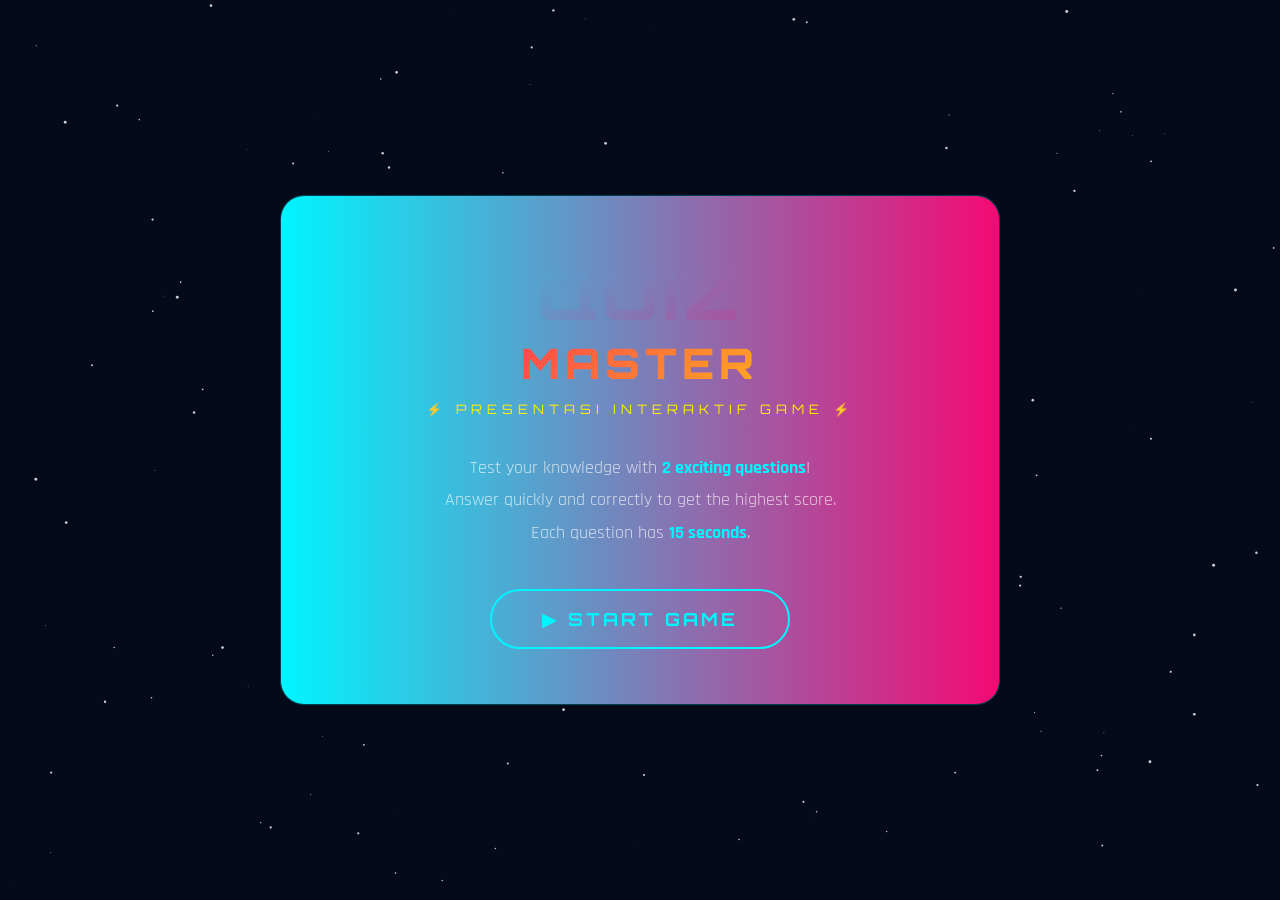
<file: game.html>
<!DOCTYPE html>
<html lang="id">
<head>
<meta charset="UTF-8">
<meta name="viewport" content="width=device-width, initial-scale=1.0">
<title>QUIZ MASTER</title>

<link href="https://fonts.googleapis.com/css2?family=Orbitron:wght@400;700;900&family=Rajdhani:wght@400;600;700&display=swap" rel="stylesheet">

<style>
*{
    margin:0;
    padding:0;
    box-sizing:border-box;
}

:root{
    --cyan:#00f5ff;
    --pink:#ff006e;
    --yellow:#ffee00;
    --green:#00ff88;
    --dark:#050a1a;
}

body{
    font-family:'Rajdhani',sans-serif;
    background:var(--dark);
    color:white;
    min-height:100vh;
    display:flex;
    justify-content:center;
    align-items:center;
    overflow-x:hidden;
}

/* BACKGROUND */
canvas{
    position:fixed;
    inset:0;
    width:100%;
    height:100%;
    z-index:0;
    pointer-events:none;
}

.wrap{
    position:relative;
    z-index:10;
    width:100%;
    max-width:760px;
    padding:20px;
}

.screen{
    display:none;
}

.screen.active{
    display:block;
    animation:fade .5s ease;
}

@keyframes fade{
    from{
        opacity:0;
        transform:translateY(20px);
    }
    to{
        opacity:1;
        transform:translateY(0);
    }
}

/* INTRO */

.card{
    text-align:center;
    background:rgba(0,245,255,.04);
    border:1px solid rgba(0,245,255,.2);
    border-radius:24px;
    padding:55px 35px;
    position:relative;
    overflow:hidden;
}

.card::before{
    content:'';
    position:absolute;
    inset:-2px;
    background:linear-gradient(
        90deg,
        var(--cyan),
        var(--pink),
        var(--yellow),
        var(--cyan)
    );
    background-size:300% 100%;
    z-index:-1;
    border-radius:26px;
    animation:borderMove 3s linear infinite;
}

@keyframes borderMove{
    0%{background-position:0%;}
    100%{background-position:300%;}
}

.logo{
    font-family:'Orbitron',sans-serif;
    font-size:68px;
    font-weight:900;
    letter-spacing:5px;
    background:linear-gradient(135deg,var(--cyan),var(--pink));
    -webkit-background-clip:text;
    -webkit-text-fill-color:transparent;
    animation:glow 2s ease infinite;
}

.logo2{
    font-family:'Orbitron',sans-serif;
    font-size:42px;
    font-weight:900;
    letter-spacing:5px;
    background:linear-gradient(135deg,var(--pink),var(--yellow));
    -webkit-background-clip:text;
    -webkit-text-fill-color:transparent;
}

@keyframes glow{
    0%,100%{
        filter:drop-shadow(0 0 20px rgba(0,245,255,.7));
    }
    50%{
        filter:drop-shadow(0 0 35px rgba(255,0,110,.7));
    }
}

.sub{
    font-family:'Orbitron',sans-serif;
    font-size:13px;
    color:var(--yellow);
    letter-spacing:5px;
    margin:12px 0 35px;
}

.desc{
    font-size:18px;
    line-height:1.8;
    color:rgba(255,255,255,.7);
    margin-bottom:40px;
}

.desc b{
    color:var(--cyan);
}

.btn-main{
    font-family:'Orbitron',sans-serif;
    font-size:18px;
    font-weight:700;
    letter-spacing:3px;
    padding:17px 50px;
    border-radius:50px;
    background:transparent;
    border:2px solid var(--cyan);
    color:var(--cyan);
    cursor:pointer;
    position:relative;
    overflow:hidden;
    transition:.3s;
}

.btn-main span{
    position:absolute;
    inset:0;
    background:var(--cyan);
    transform:translateX(-100%);
    transition:.4s;
    z-index:-1;
}

.btn-main:hover span{
    transform:translateX(0);
}

.btn-main:hover{
    color:black;
    box-shadow:0 0 25px rgba(0,245,255,.5);
}

.btn-main:active{
    transform:scale(.96);
}

/* COUNTDOWN */

#cd{
    position:fixed;
    inset:0;
    background:rgba(5,10,26,.94);
    display:none;
    justify-content:center;
    align-items:center;
    flex-direction:column;
    z-index:999;
}

#cd.on{
    display:flex;
}

#cd-lbl{
    font-family:'Orbitron',sans-serif;
    letter-spacing:5px;
    color:rgba(255,255,255,.5);
    margin-bottom:10px;
}

#cd-n{
    font-family:'Orbitron',sans-serif;
    font-size:150px;
    font-weight:900;
    color:var(--cyan);
}

.pop{
    animation:pop .9s ease;
}

@keyframes pop{
    0%{
        transform:scale(2);
        opacity:0;
    }
    60%{
        transform:scale(.9);
        opacity:1;
    }
    100%{
        transform:scale(1);
    }
}

/* QUIZ */

.hud{
    display:flex;
    justify-content:space-between;
    align-items:center;
    margin-bottom:20px;
}

.tw{
    position:relative;
    width:74px;
    height:74px;
}

.tw svg{
    transform:rotate(-90deg);
}

.tbg{
    stroke:rgba(255,255,255,.1);
}

.tfg{
    stroke:var(--cyan);
    stroke-linecap:round;
    transition:1s linear;
}

.tn{
    position:absolute;
    top:50%;
    left:50%;
    transform:translate(-50%,-50%);
    font-family:'Orbitron',sans-serif;
    font-size:20px;
    color:var(--cyan);
}

.sc{
    font-family:'Orbitron',sans-serif;
    font-size:12px;
    color:rgba(255,255,255,.5);
    text-align:right;
}

.sc span{
    display:block;
    font-size:28px;
    color:var(--yellow);
}

.prog{
    height:4px;
    background:rgba(255,255,255,.1);
    border-radius:3px;
    overflow:hidden;
    margin-bottom:20px;
}

.pf{
    height:100%;
    width:0%;
    background:linear-gradient(90deg,var(--cyan),var(--pink));
    transition:.5s;
}

.qlbl{
    display:inline-block;
    font-family:'Orbitron',sans-serif;
    font-size:11px;
    color:var(--yellow);
    letter-spacing:3px;
    margin-bottom:15px;
}

.qbox{
    background:rgba(255,255,255,.03);
    border:1px solid rgba(255,255,255,.1);
    border-radius:16px;
    padding:28px 24px;
    margin-bottom:20px;
}

.qtxt{
    font-size:22px;
    font-weight:700;
    line-height:1.6;
}

.opts{
    display:grid;
    grid-template-columns:1fr 1fr;
    gap:12px;
}

.opt{
    background:rgba(255,255,255,.04);
    border:1px solid rgba(255,255,255,.13);
    border-radius:13px;
    padding:16px 14px;
    display:flex;
    align-items:center;
    gap:10px;
    cursor:pointer;
    transition:.25s;
    text-align:left;
    overflow:hidden;
    position:relative;
    color:white; /* WARNA TEKS UTAMA DI TOMBOL JADI PUTIH */
}

.opt:hover:not(.locked){
    border-color:var(--cyan);
    transform:translateY(-2px) scale(1.01);
    background:rgba(0,245,255,.08);
}

.ol{
    width:34px;
    height:34px;
    border-radius:50%;
    border:2px solid rgba(255,255,255,.3);
    display:flex;
    justify-content:center;
    align-items:center;
    font-family:'Orbitron',sans-serif;
    color:white; /* HURUFA, B, C, D JADI PUTIH */
}

.ot{
    font-size:16px;
    font-weight:600;
    color:white; /* TEKS PILIHAN JAWABAN JADI PUTIH */
}

.correct{
    border-color:var(--green)!important;
    background:rgba(0,255,136,.12)!important;
}

.correct .ol{
    background:var(--green);
    color:black;
    border-color:var(--green);
}

.correct .ot{
    color:#050a1a; /* BIAR KONTRAST SAAT JAWABAN BENAR MUNCUL HIJAU */
}

.wrong{
    border-color:var(--pink)!important;
    background:rgba(255,0,110,.12)!important;
}

.wrong .ol{
    background:var(--pink);
    border-color:var(--pink);
    color:white;
}

.locked{
    pointer-events:none;
}

.expl{
    display:none;
    margin-top:18px;
    background:rgba(0,245,255,.05);
    border:1px solid rgba(0,245,255,.15);
    border-radius:12px;
    padding:15px;
    line-height:1.7;
}

.expl.on{
    display:block;
}

.btn-next{
    width:100%;
    margin-top:15px;
    padding:14px;
    border-radius:50px;
    border:2px solid var(--pink);
    background:transparent;
    color:var(--pink);
    font-family:'Orbitron',sans-serif;
    font-weight:700;
    cursor:pointer;
    display:none;
}

.btn-next.on{
    display:block;
}

.btn-next:hover{
    background:var(--pink);
    color:white;
}

/* RESULT */

.rc{
    text-align:center;
    padding:40px 20px;
}

.rt{
    font-size:85px;
}

.rtitle{
    font-family:'Orbitron',sans-serif;
    font-size:36px;
    margin:10px 0;
}

.rval{
    font-family:'Orbitron',sans-serif;
    font-size:70px;
    color:var(--yellow);
}

.rmsg{
    margin:20px 0 30px;
    color:rgba(255,255,255,.7);
    font-size:18px;
}

.btn-replay{
    padding:15px 40px;
    border:none;
    border-radius:50px;
    background:linear-gradient(135deg,var(--cyan),var(--pink));
    color:white;
    font-family:'Orbitron',sans-serif;
    cursor:pointer;
    font-size:16px;
}

/* RESPONSIVE */

@media(max-width:700px){

    .opts{
        grid-template-columns:1fr;
    }

    .logo{
        font-size:50px;
    }

    .logo2{
        font-size:32px;
    }

    #cd-n{
        font-size:100px;
    }

    .qtxt{
        font-size:18px;
    }

}
</style>
</head>

<body>

<canvas id="bg"></canvas>

<!-- COUNTDOWN -->
<div id="cd">
    <div id="cd-lbl"> READY?</div>
    <div id="cd-n">3</div>
</div>

<div class="wrap">

<!-- INTRO -->
<div class="screen active" id="s-intro">

<div class="card">

<div class="logo">QUIZ</div>
<div class="logo2">MASTER</div>

<div class="sub">⚡  PRESENTASI INTERAKTIF GAME ⚡</div>

<p class="desc">
Test your knowledge with <b>2 exciting questions</b>!<br>
Answer quickly and correctly to get the highest score.<br>
Each question has <b>15 seconds</b>.
</p>

<button class="btn-main" id="btn-start">
<span></span>
▶   START GAME
</button>

</div>
</div>

<!-- QUIZ -->
<div class="screen" id="s-quiz">

<div class="hud">

<div class="tw">

<svg width="74" height="74">

<circle class="tbg"
cx="37"
cy="37"
r="31"
fill="none"
stroke-width="5"/>

<circle class="tfg"
id="tarc"
cx="37"
cy="37"
r="31"
fill="none"
stroke-width="5"
stroke-dasharray="194.8"
stroke-dashoffset="0"/>

</svg>

<div class="tn" id="tnum">15</div>

</div>

<div class="sc">
SKOR
<span id="scnum">0</span>
</div>

</div>

<div class="prog">
<div class="pf" id="pf"></div>
</div>

<div class="qlbl" id="qlbl"></div>

<div class="qbox">
<p class="qtxt" id="qtxt"></p>
</div>

<div class="opts" id="opts"></div>

<div class="expl" id="expl"></div>

<button class="btn-next" id="btn-next">
LANJUT →
</button>

</div>

<!-- RESULT -->
<div class="screen" id="s-result">

<div class="rc">

<div class="rt" id="rtrophy">🏆</div>

<div class="rtitle" id="rtitle">PERFECT!</div>

<div class="rval" id="rval">0</div>

<p class="rmsg" id="rmsg"></p>

<button class="btn-replay" id="btn-replay">
🔄 PLAY AGAIN
</button>

</div>
</div>

</div>

<script>

/* DATA */

const QS = [

{
q:"📝 In EAP, which characteristic is essential for maintaining an objective and professional academic tone?",
opts:["Using personal idioms","Avoiding informal slang","Writing emotional claims","Using casual contractions"],
ans:1,
expl:"Academic English requires neutrality and precision, meaning informal slang and casual shortcuts should be avoided."
},

{
q:"🔍 When writing a research paper, what is the main purpose of providing an in-text citation?",
opts:["To increase word count","To decorate the paragraphs","To credit the original author","To make the text complex"],
ans:2,
expl:"Citations give proper credit to original sources and prevent plagiarism in academic environments."
}

];

/* STATE */

let cur = 0;
let score = 0;
let answered = false;
let timerID = null;
let timeLeft = 15;

/* HELPER */

function g(id){
    return document.getElementById(id);
}

function showScreen(id){

    document.querySelectorAll('.screen')
    .forEach(s=>s.classList.remove('active'));

    g(id).classList.add('active');
}

/* STAR BACKGROUND */

const cv = g('bg');
const cx = cv.getContext('2d');

let stars = [];

function initStars(){

    cv.width = window.innerWidth * devicePixelRatio;
    cv.height = window.innerHeight * devicePixelRatio;

    cx.scale(devicePixelRatio,devicePixelRatio);

    stars = [];

    for(let i=0;i<160;i++){

        stars.push({

            x:Math.random()*window.innerWidth,
            y:Math.random()*window.innerHeight,
            r:Math.random()*1.5,
            sp:Math.random()*0.3

        });
    }
}

function drawStars(){

    cx.clearRect(0,0,window.innerWidth,window.innerHeight);

    stars.forEach(s=>{

        cx.beginPath();

        cx.arc(s.x,s.y,s.r,0,Math.PI*2);

        cx.fillStyle='rgba(255,255,255,.8)';
        cx.fill();

        s.y += s.sp;

        if(s.y > window.innerHeight){
            s.y = 0;
        }

    });

    requestAnimationFrame(drawStars);
}

initStars();
drawStars();

window.addEventListener('resize',initStars);

/* COUNTDOWN */

function startCountdown(){

    const overlay = g('cd');
    const num = g('cd-n');

    overlay.classList.add('on');

    const seq = ['3','2','1','GO!'];

    let idx = 0;

    num.textContent = seq[0];

    const iv = setInterval(()=>{

        idx++;

        if(idx >= seq.length){

            clearInterval(iv);

            overlay.classList.remove('on');

            showScreen('s-quiz');

            loadQ();

            return;
        }

        num.classList.remove('pop');

        setTimeout(()=>{
            num.classList.add('pop');
        },10);

        num.textContent = seq[idx];

    },1000);
}

/* LOAD QUESTION */

function loadQ(){

    answered = false;

    timeLeft = 15;

    const q = QS[cur];

    g('qtxt').textContent = q.q;

    g('qlbl').textContent =
    `PERTANYAAN ${cur+1} / ${QS.length}`;

    g('pf').style.width =
    ((cur+1)/QS.length*100)+'%';

    g('expl').className='expl';

    g('btn-next').className='btn-next';

    const letters = ['A','B','C','D'];

    const grid = g('opts');

    grid.innerHTML='';

    q.opts.forEach((op,index)=>{

        const btn = document.createElement('button');

        btn.type='button';

        btn.className='opt';

        btn.innerHTML=`
        <div class="ol">${letters[index]}</div>
        <div class="ot">${op}</div>
        `;

        btn.addEventListener('click',(e)=>{

            handlePick(index,btn,e);

        });

        grid.appendChild(btn);

    });

    startTimer();
}

/* TIMER */

function startTimer(){

    clearInterval(timerID);

    updateTimerUI();

    timerID = setInterval(()=>{

        timeLeft--;

        updateTimerUI();

        if(timeLeft <= 0){

            clearInterval(timerID);

            handleTimeUp();
        }

    },1000);
}

function updateTimerUI(){

    g('tnum').textContent = timeLeft;

    const arc = g('tarc');

    const circ = 194.8;

    arc.style.strokeDashoffset =
    circ * (1 - timeLeft/15);

    if(timeLeft <= 5){

        arc.style.stroke='var(--pink)';
        g('tnum').style.color='var(--pink)';

    }else{

        arc.style.stroke='var(--cyan)';
        g('tnum').style.color='var(--cyan)';

    }
}

/* TIME UP */

function handleTimeUp(){

    answered = true;

    lockAll();

    markCorrect();

    showExpl();
}

/* PICK */

function handlePick(idx,btn,e){

    if(answered) return;

    answered = true;

    btn.disabled = true;

    clearInterval(timerID);

    const correct = QS[cur].ans;

    const ok = idx === correct;

    lockAll();

    markCorrect();

    if(!ok){
        btn.classList.add('wrong');
    }

    if(ok){

        score += 100;

        g('scnum').textContent = score;
    }

    showExpl();
}

function lockAll(){

    document
    .querySelectorAll('.opt')
    .forEach(b=>b.classList.add('locked'));
}

function markCorrect(){
    document
    .querySelectorAll('.opt')
    [QS[cur].ans]
    .classList.add('correct');
}

/* EXPLANATION */

function showExpl(){

    g('expl').innerHTML =
    '✅ '+QS[cur].expl;

    g('expl').classList.add('on');

    g('btn-next').classList.add('on');
}

/* NEXT */

function nextQ(){

    cur++;

    if(cur >= QS.length){

        showResult();

    }else{

        loadQ();
    }
}

/* RESULT */

function showResult(){

    showScreen('s-result');

    g('rval').textContent = score;

    if(score === 200){

        g('rtrophy').textContent='🏆';

        g('rtitle').textContent='SEMPURNA!';

        g('rmsg').innerHTML=
        'Semua jawaban benar!';

    }else if(score >= 100){

        g('rtrophy').textContent='🥈';

        g('rtitle').textContent='BAGUS!';

        g('rmsg').innerHTML=
        'Kamu menjawab sebagian soal dengan benar!';

    }else{

        g('rtrophy').textContent='💪';

        g('rtitle').textContent='COBA LAGI!';

        g('rmsg').innerHTML=
        'Jangan menyerah dan terus belajar!';
    }
}

/* RESTART */

function restart(){

    cur = 0;
    score = 0;

    g('scnum').textContent='0';

    showScreen('s-intro');
}

/* EVENTS */

g('btn-start')
.addEventListener('click',startCountdown);

g('btn-next')
.addEventListener('click',nextQ);

g('btn-replay')
.addEventListener('click',restart);

</script>

</body>
</html>
</file>
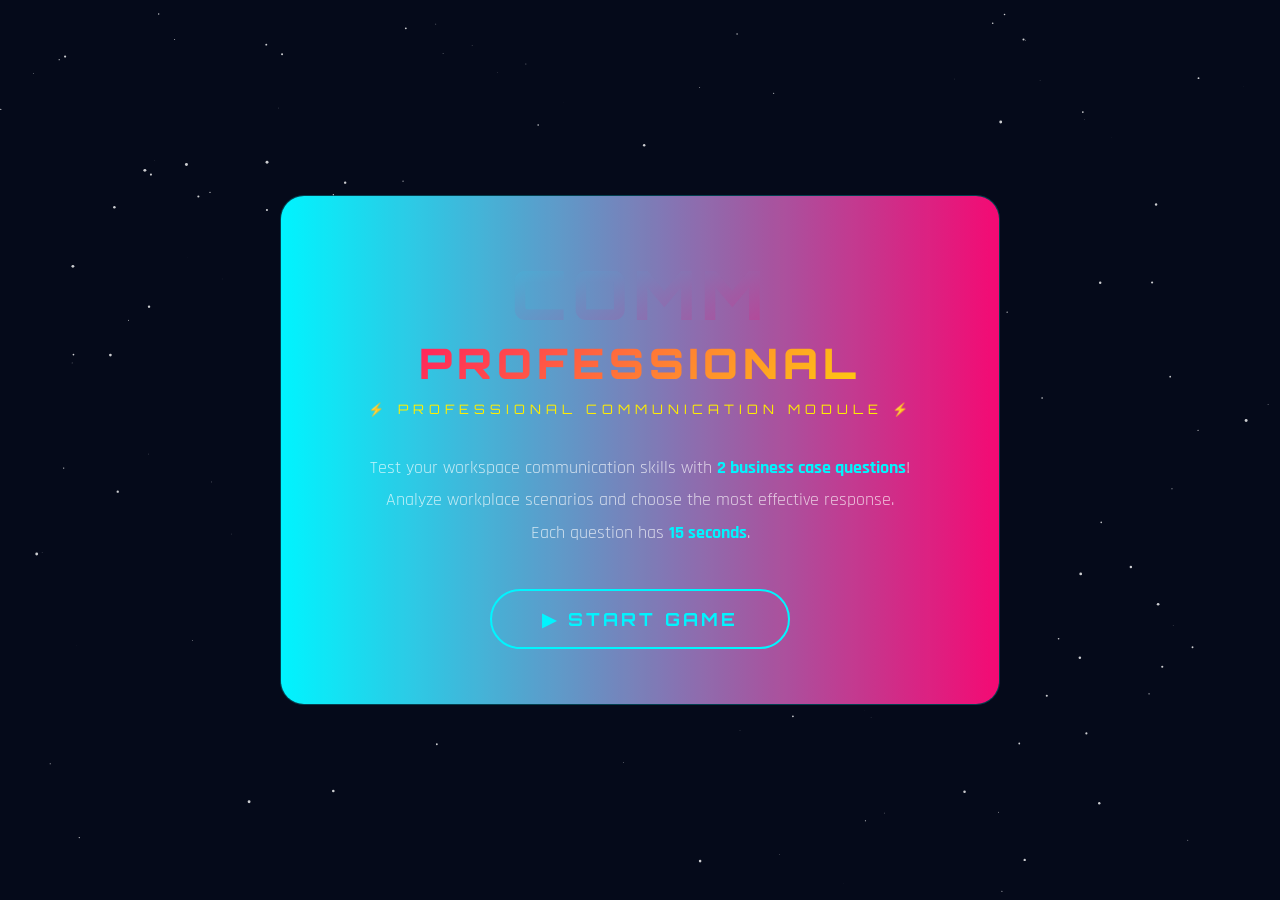
<file: game2.html>
<!DOCTYPE html>
<html lang="id">
<head>
<meta charset="UTF-8">
<meta name="viewport" content="width=device-width, initial-scale=1.0">
<title>QUIZ MASTER - PROFESSIONAL COMMUNICATION</title>

<link href="https://fonts.googleapis.com/css2?family=Orbitron:wght@400;700;900&family=Rajdhani:wght@400;600;700&display=swap" rel="stylesheet">

<style>
*{
    margin:0;
    padding:0;
    box-sizing:border-box;
}

:root{
    --cyan:#00f5ff;
    --pink:#ff006e;
    --yellow:#ffee00;
    --green:#00ff88;
    --dark:#050a1a;
}

body{
    font-family:'Rajdhani',sans-serif;
    background:var(--dark);
    color:white;
    min-height:100vh;
    display:flex;
    justify-content:center;
    align-items:center;
    overflow-x:hidden;
}

/* BACKGROUND */
canvas{
    position:fixed;
    inset:0;
    width:100%;
    height:100%;
    z-index:0;
    pointer-events:none;
}

.wrap{
    position:relative;
    z-index:10;
    width:100%;
    max-width:760px;
    padding:20px;
}

.screen{
    display:none;
}

.screen.active{
    display:block;
    animation:fade .5s ease;
}

@keyframes fade{
    from{
        opacity:0;
        transform:translateY(20px);
    }
    to{
        opacity:1;
        transform:translateY(0);
    }
}

/* INTRO */

.card{
    text-align:center;
    background:rgba(0,245,255,.04);
    border:1px solid rgba(0,245,255,.2);
    border-radius:24px;
    padding:55px 35px;
    position:relative;
    overflow:hidden;
}

.card::before{
    content:'';
    position:absolute;
    inset:-2px;
    background:linear-gradient(
        90deg,
        var(--cyan),
        var(--pink),
        var(--yellow),
        var(--cyan)
    );
    background-size:300% 100%;
    z-index:-1;
    border-radius:26px;
    animation:borderMove 3s linear infinite;
}

@keyframes borderMove{
    0%{background-position:0%;}
    100%{background-position:300%;}
}

.logo{
    font-family:'Orbitron',sans-serif;
    font-size:68px;
    font-weight:900;
    letter-spacing:5px;
    background:linear-gradient(135deg,var(--cyan),var(--pink));
    -webkit-background-clip:text;
    -webkit-text-fill-color:transparent;
    animation:glow 2s ease infinite;
}

.logo2{
    font-family:'Orbitron',sans-serif;
    font-size:42px;
    font-weight:900;
    letter-spacing:5px;
    background:linear-gradient(135deg,var(--pink),var(--yellow));
    -webkit-background-clip:text;
    -webkit-text-fill-color:transparent;
}

@keyframes glow{
    0%,100%{
        filter:drop-shadow(0 0 20px rgba(0,245,255,.7));
    }
    50%{
        filter:drop-shadow(0 0 35px rgba(255,0,110,.7));
    }
}

.sub{
    font-family:'Orbitron',sans-serif;
    font-size:13px;
    color:var(--yellow);
    letter-spacing:5px;
    margin:12px 0 35px;
}

.desc{
    font-size:18px;
    line-height:1.8;
    color:rgba(255,255,255,.7);
    margin-bottom:40px;
}

.desc b{
    color:var(--cyan);
}

.btn-main{
    font-family:'Orbitron',sans-serif;
    font-size:18px;
    font-weight:700;
    letter-spacing:3px;
    padding:17px 50px;
    border-radius:50px;
    background:transparent;
    border:2px solid var(--cyan);
    color:var(--cyan);
    cursor:pointer;
    position:relative;
    overflow:hidden;
    transition:.3s;
}

.btn-main span{
    position:absolute;
    inset:0;
    background:var(--cyan);
    transform:translateX(-100%);
    transition:.4s;
    z-index:-1;
}

.btn-main:hover span{
    transform:translateX(0);
}

.btn-main:hover{
    color:black;
    box-shadow:0 0 25px rgba(0,245,255,.5);
}

.btn-main:active{
    transform:scale(.96);
}

/* COUNTDOWN */

#cd{
    position:fixed;
    inset:0;
    background:rgba(5,10,26,.94);
    display:none;
    justify-content:center;
    align-items:center;
    flex-direction:column;
    z-index:999;
}

#cd.on{
    display:flex;
}

#cd-lbl{
    font-family:'Orbitron',sans-serif;
    letter-spacing:5px;
    color:rgba(255,255,255,.5);
    margin-bottom:10px;
}

#cd-n{
    font-family:'Orbitron',sans-serif;
    font-size:150px;
    font-weight:900;
    color:var(--cyan);
}

.pop{
    animation:pop .9s ease;
}

@keyframes pop{
    0%{
        transform:scale(2);
        opacity:0;
    }
    60%{
        transform:scale(.9);
        opacity:1;
    }
    100%{
        transform:scale(1);
    }
}

/* QUIZ */

.hud{
    display:flex;
    justify-content:space-between;
    align-items:center;
    margin-bottom:20px;
}

.tw{
    position:relative;
    width:74px;
    height:74px;
}

.tw svg{
    transform:rotate(-90deg);
}

.tbg{
    stroke:rgba(255,255,255,.1);
}

.tfg{
    stroke:var(--cyan);
    stroke-linecap:round;
    transition:1s linear;
}

.tn{
    position:absolute;
    top:50%;
    left:50%;
    transform:translate(-50%,-50%);
    font-family:'Orbitron',sans-serif;
    font-size:20px;
    color:var(--cyan);
}

.sc{
    font-family:'Orbitron',sans-serif;
    font-size:12px;
    color:rgba(255,255,255,.5);
    text-align:right;
}

.sc span{
    display:block;
    font-size:28px;
    color:var(--yellow);
}

.prog{
    height:4px;
    background:rgba(255,255,255,.1);
    border-radius:3px;
    overflow:hidden;
    margin-bottom:20px;
}

.pf{
    height:100%;
    width:0%;
    background:linear-gradient(90deg,var(--cyan),var(--pink));
    transition:.5s;
}

.qlbl{
    display:inline-block;
    font-family:'Orbitron',sans-serif;
    font-size:11px;
    color:var(--yellow);
    letter-spacing:3px;
    margin-bottom:15px;
}

.qbox{
    background:rgba(255,255,255,.03);
    border:1px solid rgba(255,255,255,.1);
    border-radius:16px;
    padding:28px 24px;
    margin-bottom:20px;
}

.qtxt{
    font-size:22px;
    font-weight:700;
    line-height:1.6;
}

.opts{
    display:grid;
    grid-template-columns:1fr 1fr;
    gap:12px;
}

.opt{
    background:rgba(255,255,255,.04);
    border:1px solid rgba(255,255,255,.13);
    border-radius:13px;
    padding:16px 14px;
    display:flex;
    align-items:center;
    gap:10px;
    cursor:pointer;
    transition:.25s;
    text-align:left;
    overflow:hidden;
    position:relative;
    color:white;
}

.opt:hover:not(.locked){
    border-color:var(--cyan);
    transform:translateY(-2px) scale(1.01);
    background:rgba(0,245,255,.08);
}

.ol{
    width:34px;
    height:34px;
    border-radius:50%;
    border:2px solid rgba(255,255,255,.3);
    display:flex;
    justify-content:center;
    align-items:center;
    font-family:'Orbitron',sans-serif;
    color:white;
}

.ot{
    font-size:16px;
    font-weight:600;
    color:white;
}

.correct{
    border-color:var(--green)!important;
    background:rgba(0,255,136,.12)!important;
}

.correct .ol{
    background:var(--green);
    color:black;
    border-color:var(--green);
}

.correct .ot{
    color:#050a1a;
}

.wrong{
    border-color:var(--pink)!important;
    background:rgba(255,0,110,.12)!important;
}

.wrong .ol{
    background:var(--pink);
    border-color:var(--pink);
    color:white;
}

.locked{
    pointer-events:none;
}

.expl{
    display:none;
    margin-top:18px;
    background:rgba(0,245,255,.05);
    border:1px solid rgba(0,245,255,.15);
    border-radius:12px;
    padding:15px;
    line-height:1.7;
}

.expl.on{
    display:block;
}

.btn-next{
    width:100%;
    margin-top:15px;
    padding:14px;
    border-radius:50px;
    border:2px solid var(--pink);
    background:transparent;
    color:var(--pink);
    font-family:'Orbitron',sans-serif;
    font-weight:700;
    cursor:pointer;
    display:none;
}

.btn-next.on{
    display:block;
}

.btn-next:hover{
    background:var(--pink);
    color:white;
}

/* RESULT */

.rc{
    text-align:center;
    padding:40px 20px;
}

.rt{
    font-size:85px;
}

.rtitle{
    font-family:'Orbitron',sans-serif;
    font-size:36px;
    margin:10px 0;
}

.rval{
    font-family:'Orbitron',sans-serif;
    font-size:70px;
    color:var(--yellow);
}

.rmsg{
    margin:20px 0 30px;
    color:rgba(255,255,255,.7);
    font-size:18px;
}

.btn-replay{
    padding:15px 40px;
    border:none;
    border-radius:50px;
    background:linear-gradient(135deg,var(--cyan),var(--pink));
    color:white;
    font-family:'Orbitron',sans-serif;
    cursor:pointer;
    font-size:16px;
}

/* RESPONSIVE */

@media(max-width:700px){

    .opts{
        grid-template-columns:1fr;
    }

    .logo{
        font-size:50px;
    }

    .logo2{
        font-size:32px;
    }

    #cd-n{
        font-size:100px;
    }

    .qtxt{
        font-size:18px;
    }

}
</style>
</head>

<body>

<canvas id="bg"></canvas>

<!-- COUNTDOWN -->
<div id="cd">
    <div id="cd-lbl"> READY?</div>
    <div id="cd-n">3</div>
</div>

<div class="wrap">

<!-- INTRO -->
<div class="screen active" id="s-intro">

<div class="card">

<div class="logo">COMM</div>
<div class="logo2">PROFESSIONAL</div>

<div class="sub">⚡  PROFESSIONAL COMMUNICATION MODULE ⚡</div>

<p class="desc">
Test your workspace communication skills with <b>2 business case questions</b>!<br>
Analyze workplace scenarios and choose the most effective response.<br>
Each question has <b>15 seconds</b>.
</p>

<button class="btn-main" id="btn-start">
<span></span>
▶   START GAME
</button>

</div>
</div>

<!-- QUIZ -->
<div class="screen" id="s-quiz">

<div class="hud">

<div class="tw">

<svg width="74" height="74">

<circle class="tbg"
cx="37"
cy="37"
r="31"
fill="none"
stroke-width="5"/>

<circle class="tfg"
id="tarc"
cx="37"
cy="37"
r="31"
fill="none"
stroke-width="5"
stroke-dasharray="194.8"
stroke-dashoffset="0"/>

</svg>

<div class="tn" id="tnum">15</div>

</div>

<div class="sc">
SKOR
<span id="scnum">0</span>
</div>

</div>

<div class="prog">
<div class="pf" id="pf"></div>
</div>

<div class="qlbl" id="qlbl"></div>

<div class="qbox">
<p class="qtxt" id="qtxt"></p>
</div>

<div class="opts" id="opts"></div>

<div class="expl" id="expl"></div>

<button class="btn-next" id="btn-next">
LANJUT →
</button>

</div>

<!-- RESULT -->
<div class="screen" id="s-result">

<div class="rc">

<div class="rt" id="rtrophy">🏆</div>

<div class="rtitle" id="rtitle">PERFECT!</div>

<div class="rval" id="rval">0</div>

<p class="rmsg" id="rmsg"></p>

<button class="btn-replay" id="btn-replay">
🔄 PLAY AGAIN
</button>

</div>
</div>

</div>

<script>

/* KUNCI JAWABAN FIX: NOMOR 1 = D (index 3), NOMOR 2 = C (index 2) */

const QS = [

{
q:"💼 You received a highly aggressive email from a client complaining about a small delay. What is the best professional communication practice?",
opts:[
    "Reply immediately with equal aggression", // Opsi A
    "Ignore the email until next week", // Opsi B
    "Cc all company managers to defend your position", // Opsi C
    "Acknowledge their frustration calmly and offer a factual solution" // Opsi D (BENAR)
],
ans:3, // Index 3 berarti Opsi Ke-4 (D) adalah yang Benar
expl:"Professional Communication requires emotional regulation. Answering calmly while prioritizing constructive solutions de-escalates conflict effectively."
},

{
q:"📧 When writing an official business email to a critical corporate partner, how should you structure your closing remark?",
opts:[
    "'Catch you later, buddy'", // Opsi A
    "Leave it blank to save time", // Opsi B
    "'Best regards, followed by your name and formal signature'", // Opsi C (BENAR)
    "'Sent from my mobile device'" // Opsi D
],
ans:2, // Index 2 berarti Opsi Ke-3 (C) adalah yang Benar
expl:"A formal complimentary close (e.g., 'Best regards') combined with a professional corporate signature is standard protocol to preserve company credibility."
}

];

/* STATE */

let cur = 0;
let score = 0;
let answered = false;
let timerID = null;
let timeLeft = 15;

/* HELPER */

function g(id){
    return document.getElementById(id);
}

function showScreen(id){

    document.querySelectorAll('.screen')
    .forEach(s=>s.classList.remove('active'));

    g(id).classList.add('active');
}

/* STAR BACKGROUND */

const cv = g('bg');
const cx = cv.getContext('2d');

let stars = [];

function initStars(){

    cv.width = window.innerWidth * devicePixelRatio;
    cv.height = window.innerHeight * devicePixelRatio;

    cx.scale(devicePixelRatio,devicePixelRatio);

    stars = [];

    for(let i=0;i<160;i++){

        stars.push({

            x:Math.random()*window.innerWidth,
            y:Math.random()*window.innerHeight,
            r:Math.random()*1.5,
            sp:Math.random()*0.3

        });
    }
}

function drawStars(){

    cx.clearRect(0,0,window.innerWidth,window.innerHeight);

    stars.forEach(s=>{

        cx.beginPath();

        cx.arc(s.x,s.y,s.r,0,Math.PI*2);

        cx.fillStyle='rgba(255,255,255,.8)';
        cx.fill();

        s.y += s.sp;

        if(s.y > window.innerHeight){
            s.y = 0;
        }

    });

    requestAnimationFrame(drawStars);
}

initStars();
drawStars();

window.addEventListener('resize',initStars);

/* COUNTDOWN */

function startCountdown(){

    const overlay = g('cd');
    const num = g('cd-n');

    overlay.classList.add('on');

    const seq = ['3','2','1','GO!'];

    let idx = 0;

    num.textContent = seq[0];

    const iv = setInterval(()=>{

        idx++;

        if(idx >= seq.length){

            clearInterval(iv);

            overlay.classList.remove('on');

            showScreen('s-quiz');

            loadQ();

            return;
        }

        num.classList.remove('pop');

        setTimeout(()=>{
            num.classList.add('pop');
        },10);

        num.textContent = seq[idx];

    },1000);
}

/* LOAD QUESTION */

function loadQ(){

    answered = false;

    timeLeft = 15;

    const q = QS[cur];

    g('qtxt').textContent = q.q;

    g('qlbl').textContent =
    `PERTANYAAN ${cur+1} / ${QS.length}`;

    g('pf').style.width =
    ((cur+1)/QS.length*100)+'%';

    g('expl').className='expl';

    g('btn-next').className='btn-next';

    const letters = ['A','B','C','D'];

    const grid = g('opts');

    grid.innerHTML='';

    q.opts.forEach((op,index)=>{

        const btn = document.createElement('button');

        btn.type='button';

        btn.className='opt';

        btn.innerHTML=`
        <div class="ol">${letters[index]}</div>
        <div class="ot">${op}</div>
        `;

        btn.addEventListener('click',(e)=>{

            handlePick(index,btn,e);

        });

        grid.appendChild(btn);

    });

    startTimer();
}

/* TIMER */

function startTimer(){

    clearInterval(timerID);

    updateTimerUI();

    timerID = setInterval(()=>{

        timeLeft--;

        updateTimerUI();

        if(timeLeft <= 0){

            clearInterval(timerID);

            handleTimeUp();
        }

    },1000);
}

function updateTimerUI(){

    g('tnum').textContent = timeLeft;

    const arc = g('tarc');

    const circ = 194.8;

    arc.style.strokeDashoffset =
    circ * (1 - timeLeft/15);

    if(timeLeft <= 5){

        arc.style.stroke='var(--pink)';
        g('tnum').style.color='var(--pink)';

    }else{

        arc.style.stroke='var(--cyan)';
        g('tnum').style.color='var(--cyan)';

    }
}

/* TIME UP */

function handleTimeUp(){

    answered = true;

    lockAll();

    markCorrect();

    showExpl();
}

/* PICK */

function handlePick(idx,btn,e){

    if(answered) return;

    answered = true;

    btn.disabled = true;

    clearInterval(timerID);

    const correct = QS[cur].ans;

    const ok = idx === correct;

    lockAll();

    markCorrect();

    if(!ok){
        btn.classList.add('wrong');
    }

    if(ok){

        score += 100;

        g('scnum').textContent = score;
    }

    showExpl();
}

function lockAll(){

    document
    .querySelectorAll('.opt')
    .forEach(b=>b.classList.add('locked'));
}

function markCorrect(){
    document
    .querySelectorAll('.opt')
    [QS[cur].ans]
    .classList.add('correct');
}

/* EXPLANATION */

function showExpl(){

    g('expl').innerHTML =
    '✅ '+QS[cur].expl;

    g('expl').classList.add('on');

    g('btn-next').classList.add('on');
}

/* NEXT */

function nextQ(){

    cur++;

    if(cur >= QS.length){

        showResult();

    }else{

        loadQ();
    }
}

/* RESULT */

function showResult(){

    showScreen('s-result');

    g('rval').textContent = score;

    if(score === 200){

        g('rtrophy').textContent='🏆';

        g('rtitle').textContent='SEMPURNA!';

        g('rmsg').innerHTML=
        'Semua jawaban benar dalam penanganan kasus komunikasi profesional!';

    }else if(score >= 100){

        g('rtrophy').textContent='🥈';

        g('rtitle').textContent='BAGUS!';

        g('rmsg').innerHTML=
        'Kamu memahami dasar komunikasi profesional kerja.';

    }else{

        g('rtrophy').textContent='🤪';

        g('rtitle').textContent='yahahah gagal ';

        g('rmsg').innerHTML=
        'Pelajari lagi etika komunikasi dunia kerja dan coba kembali!';
    }
}

/* RESTART */

function restart(){

    cur = 0;
    score = 0;

    g('scnum').textContent='0';

    showScreen('s-intro');
}

/* EVENTS */

g('btn-start')
.addEventListener('click',startCountdown);

g('btn-next')
.addEventListener('click',nextQ);

g('btn-replay')
.addEventListener('click',restart);

</script>

</body>
</html>
</file>
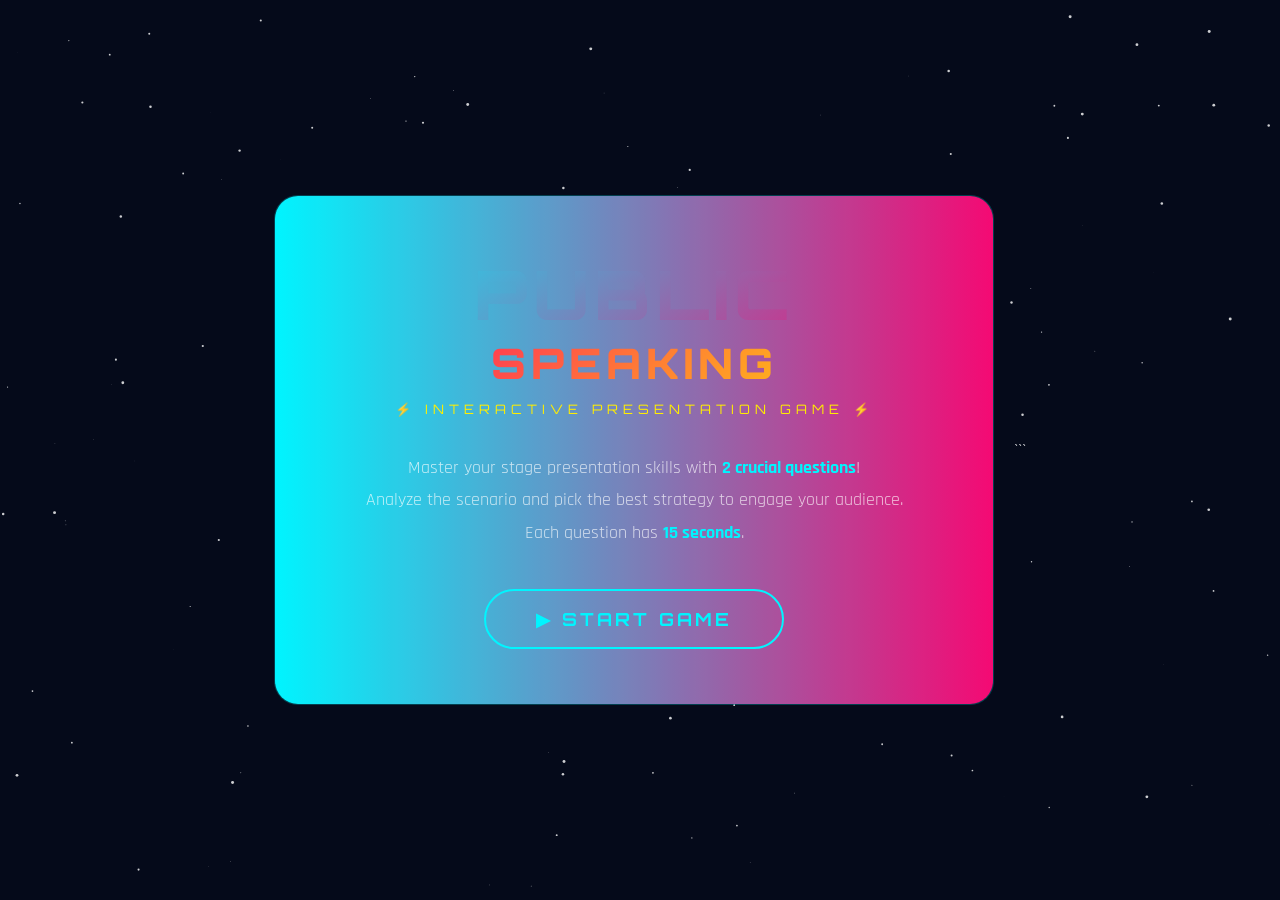
<file: game3.html>
<!DOCTYPE html>
<html lang="id">
<head>
<meta charset="UTF-8">
<meta name="viewport" content="width=device-width, initial-scale=1.0">
<title>QUIZ MASTER - PUBLIC SPEAKING</title>

<link href="https://fonts.googleapis.com/css2?family=Orbitron:wght@400;700;900&family=Rajdhani:wght@400;600;700&display=swap" rel="stylesheet">

<style>
*{
    margin:0;
    padding:0;
    box-sizing:border-box;
}

:root{
    --cyan:#00f5ff;
    --pink:#ff006e;
    --yellow:#ffee00;
    --green:#00ff88;
    --dark:#050a1a;
}

body{
    font-family:'Rajdhani',sans-serif;
    background:var(--dark);
    color:white;
    min-height:100vh;
    display:flex;
    justify-content:center;
    align-items:center;
    overflow-x:hidden;
}

/* BACKGROUND */
canvas{
    position:fixed;
    inset:0;
    width:100%;
    height:100%;
    z-index:0;
    pointer-events:none;
}

.wrap{
    position:relative;
    z-index:10;
    width:100%;
    max-width:760px;
    padding:20px;
}

.screen{
    display:none;
}

.screen.active{
    display:block;
    animation:fade .5s ease;
}

@keyframes fade{
    from{
        opacity:0;
        transform:translateY(20px);
    }
    to{
        opacity:1;
        transform:translateY(0);
    }
}

/* INTRO */

.card{
    text-align:center;
    background:rgba(0,245,255,.04);
    border:1px solid rgba(0,245,255,.2);
    border-radius:24px;
    padding:55px 35px;
    position:relative;
    overflow:hidden;
}

.card::before{
    content:'';
    position:absolute;
    inset:-2px;
    background:linear-gradient(
        90deg,
        var(--cyan),
        var(--pink),
        var(--yellow),
        var(--cyan)
    );
    background-size:300% 100%;
    z-index:-1;
    border-radius:26px;
    animation:borderMove 3s linear infinite;
}

@keyframes borderMove{
    0%{background-position:0%;}
    100%{background-position:300%;}
}

.logo{
    font-family:'Orbitron',sans-serif;
    font-size:68px;
    font-weight:900;
    letter-spacing:5px;
    background:linear-gradient(135deg,var(--cyan),var(--pink));
    -webkit-background-clip:text;
    -webkit-text-fill-color:transparent;
    animation:glow 2s ease infinite;
}

.logo2{
    font-family:'Orbitron',sans-serif;
    font-size:42px;
    font-weight:900;
    letter-spacing:5px;
    background:linear-gradient(135deg,var(--pink),var(--yellow));
    -webkit-background-clip:text;
    -webkit-text-fill-color:transparent;
}

@keyframes glow{
    0%,100%{
        filter:drop-shadow(0 0 20px rgba(0,245,255,.7));
    }
    50%{
        filter:drop-shadow(0 0 35px rgba(255,0,110,.7));
    }
}

.sub{
    font-family:'Orbitron',sans-serif;
    font-size:13px;
    color:var(--yellow);
    letter-spacing:5px;
    margin:12px 0 35px;
}

.desc{
    font-size:18px;
    line-height:1.8;
    color:rgba(255,255,255,.7);
    margin-bottom:40px;
}

.desc b{
    color:var(--cyan);
}

.btn-main{
    font-family:'Orbitron',sans-serif;
    font-size:18px;
    font-weight:700;
    letter-spacing:3px;
    padding:17px 50px;
    border-radius:50px;
    background:transparent;
    border:2px solid var(--cyan);
    color:var(--cyan);
    cursor:pointer;
    position:relative;
    overflow:hidden;
    transition:.3s;
}

.btn-main span{
    position:absolute;
    inset:0;
    background:var(--cyan);
    transform:translateX(-100%);
    transition:.4s;
    z-index:-1;
}

.btn-main:hover span{
    transform:translateX(0);
}

.btn-main:hover{
    color:black;
    box-shadow:0 0 25px rgba(0,245,255,.5);
}

.btn-main:active{
    transform:scale(.96);
}

/* COUNTDOWN */

#cd{
    position:fixed;
    inset:0;
    background:rgba(5,10,26,.94);
    display:none;
    justify-content:center;
    align-items:center;
    flex-direction:column;
    z-index:999;
}

#cd.on{
    display:flex;
}

#cd-lbl{
    font-family:'Orbitron',sans-serif;
    letter-spacing:5px;
    color:rgba(255,255,255,.5);
    margin-bottom:10px;
}

#cd-n{
    font-family:'Orbitron',sans-serif;
    font-size:150px;
    font-weight:900;
    color:var(--cyan);
}

.pop{
    animation:pop .9s ease;
}

@keyframes pop{
    0%{
        transform:scale(2);
        opacity:0;
    }
    60%{
        transform:scale(.9);
        opacity:1;
    }
    100%{
        transform:scale(1);
    }
}

/* QUIZ */

.hud{
    display:flex;
    justify-content:space-between;
    align-items:center;
    margin-bottom:20px;
}

.tw{
    position:relative;
    width:74px;
    height:74px;
}

.tw svg{
    transform:rotate(-90deg);
}

.tbg{
    stroke:rgba(255,255,255,.1);
}

.tfg{
    stroke:var(--cyan);
    stroke-linecap:round;
    transition:1s linear;
}

.tn{
    position:absolute;
    top:50%;
    left:50%;
    transform:translate(-50%,-50%);
    font-family:'Orbitron',sans-serif;
    font-size:20px;
    color:var(--cyan);
}

.sc{
    font-family:'Orbitron',sans-serif;
    font-size:12px;
    color:rgba(255,255,255,.5);
    text-align:right;
}

.sc span{
    display:block;
    font-size:28px;
    color:var(--yellow);
}

.prog{
    height:4px;
    background:rgba(255,255,255,.1);
    border-radius:3px;
    overflow:hidden;
    margin-bottom:20px;
}

.pf{
    height:100%;
    width:0%;
    background:linear-gradient(90deg,var(--cyan),var(--pink));
    transition:.5s;
}

.qlbl{
    display:inline-block;
    font-family:'Orbitron',sans-serif;
    font-size:11px;
    color:var(--yellow);
    letter-spacing:3px;
    margin-bottom:15px;
}

.qbox{
    background:rgba(255,255,255,.03);
    border:1px solid rgba(255,255,255,.1);
    border-radius:16px;
    padding:28px 24px;
    margin-bottom:20px;
}

.qtxt{
    font-size:22px;
    font-weight:700;
    line-height:1.6;
}

.opts{
    display:grid;
    grid-template-columns:1fr 1fr;
    gap:12px;
}

.opt{
    background:rgba(255,255,255,.04);
    border:1px solid rgba(255,255,255,.13);
    border-radius:13px;
    padding:16px 14px;
    display:flex;
    align-items:center;
    gap:10px;
    cursor:pointer;
    transition:.25s;
    text-align:left;
    overflow:hidden;
    position:relative;
    color:white;
}

.opt:hover:not(.locked){
    border-color:var(--cyan);
    transform:translateY(-2px) scale(1.01);
    background:rgba(0,245,255,.08);
}

.ol{
    width:34px;
    height:34px;
    border-radius:50%;
    border:2px solid rgba(255,255,255,.3);
    display:flex;
    justify-content:center;
    align-items:center;
    font-family:'Orbitron',sans-serif;
    color:white;
}

.ot{
    font-size:16px;
    font-weight:600;
    color:white;
}

.correct{
    border-color:var(--green)!important;
    background:rgba(0,255,136,.12)!important;
}

.correct .ol{
    background:var(--green);
    color:black;
    border-color:var(--green);
}

.correct .ot{
    color:#050a1a;
}

.wrong{
    border-color:var(--pink)!important;
    background:rgba(255,0,110,.12)!important;
}

.wrong .ol{
    background:var(--pink);
    border-color:var(--pink);
    color:white;
}

.locked{
    pointer-events:none;
}

.expl{
    display:none;
    margin-top:18px;
    background:rgba(0,245,255,.05);
    border:1px solid rgba(0,245,255,.15);
    border-radius:12px;
    padding:15px;
    line-height:1.7;
}

.expl.on{
    display:block;
}

.btn-next{
    width:100%;
    margin-top:15px;
    padding:14px;
    border-radius:50px;
    border:2px solid var(--pink);
    background:transparent;
    color:var(--pink);
    font-family:'Orbitron',sans-serif;
    font-weight:700;
    cursor:pointer;
    display:none;
}

.btn-next.on{
    display:block;
}

.btn-next:hover{
    background:var(--pink);
    color:white;
}

/* RESULT */

.rc{
    text-align:center;
    padding:40px 20px;
}

.rt{
    font-size:85px;
}

.rtitle{
    font-family:'Orbitron',sans-serif;
    font-size:36px;
    margin:10px 0;
}

.rval{
    font-family:'Orbitron',sans-serif;
    font-size:70px;
    color:var(--yellow);
}

.rmsg{
    margin:20px 0 30px;
    color:rgba(255,255,255,.7);
    font-size:18px;
}

.btn-replay{
    padding:15px 40px;
    border:none;
    border-radius:50px;
    background:linear-gradient(135deg,var(--cyan),var(--pink));
    color:white;
    font-family:'Orbitron',sans-serif;
    cursor:pointer;
    font-size:16px;
}

/* RESPONSIVE */

@media(max-width:700px){

    .opts{
        grid-template-columns:1fr;
    }

    .logo{
        font-size:50px;
    }

    .logo2{
        font-size:32px;
    }

    #cd-n{
        font-size:100px;
    }

    .qtxt{
        font-size:18px;
    }

}
</style>
</head>

<body>

<canvas id="bg"></canvas>

<div id="cd">
    <div id="cd-lbl"> READY?</div>
    <div id="cd-n">3</div>
</div>

<div class="wrap">

<div class="screen active" id="s-intro">

<div class="card">

<div class="logo">PUBLIC</div>
<div class="logo2">SPEAKING</div>

<div class="sub">⚡  INTERACTIVE PRESENTATION GAME ⚡</div>

<p class="desc">
Master your stage presentation skills with <b>2 crucial questions</b>!<br>
Analyze the scenario and pick the best strategy to engage your audience.<br>
Each question has <b>15 seconds</b>.
</p>

<button class="btn-main" id="btn-start">
<span></span>
▶   START GAME
</button>

</div>
</div>

<div class="screen" id="s-quiz">

<div class="hud">

<div class="tw">

<svg width="74" height="74">

<circle class="tbg"
cx="37"
cy="37"
r="31"
fill="none"
stroke-width="5"/>

<circle class="tfg"
id="tarc"
cx="37"
cy="37"
r="31"
fill="none"
stroke-width="5"
stroke-dasharray="194.8"
stroke-dashoffset="0"/>

</svg>

<div class="tn" id="tnum">15</div>

</div>

<div class="sc">
SKOR
<span id="scnum">0</span>
</div>

</div>

<div class="prog">
<div class="pf" id="pf"></div>
</div>

<div class="qlbl" id="qlbl"></div>

<div class="qbox">
<p class="qtxt" id="qtxt"></p>
</div>

<div class="opts" id="opts"></div>

<div class="expl" id="expl"></div>

<button class="btn-next" id="btn-next">
LANJUT →
</button>

</div>

<div class="screen" id="s-result">

<div class="rc">

<div class="rt" id="rtrophy">🏆</div>

<div class="rtitle" id="rtitle">PERFECT!</div>

<div class="rval" id="rval">0</div>

<p class="rmsg" id="rmsg"></p>

<button class="btn-replay" id="btn-replay">
🔄 PLAY AGAIN
</button>

</div>
</div>

</div>

<script>

/* DATA MATERI PUBLIC SPEAKING DENGAN KUNCI JAWABAN (SOAL 1 = A, SOAL 2 = B) */

const QS = [

{
q:"🎤 What is the most effective way to grab the audience's attention within the first 30 seconds of your presentation?",
opts:[
    "Start with a powerful hook, such as a shocking statistic or a compelling story", // Opsi A (BENAR)
    "Read your entire full slide presentation structure page by page", // Opsi B
    "Apologize to the audience for being nervous or unprepared", // Opsi C
    "Stand completely still and wait for someone else to open the speech" // Opsi D
],
ans:0, // Index 0 melambangkan Opsi A adalah yang Benar
expl:"The opening hook determines the engagement level. Starting with an interesting story or data creates an immediate connection with the audience."
},

{
q:"👁️ When delivering a speech on stage, how should a speaker handle eye contact with a large audience?",
opts:[
    "Stare continuously at the ceiling or the back wall to avoid anxiety", // Opsi A
    "Scan the room and make brief eye contact with different individuals in various sections", // Opsi B (BENAR)
    "Close your eyes completely during the transition of each slide", // Opsi C
    "Focus your eyes solely on one person in the front row the entire time" // Opsi D
],
ans:1, // Index 1 melambangkan Opsi B adalah yang Benar
expl:"Distributing brief eye contact evenly across different sections of the room makes the entire audience feel personally included and engaged."
}

];

/* STATE */

let cur = 0;
let score = 0;
let answered = false;
let timerID = null;
let timeLeft = 15;

/* HELPER */

function g(id){
    return document.getElementById(id);
}

function showScreen(id){

    document.querySelectorAll('.screen')
    .forEach(s=>s.classList.remove('active'));

    g(id).classList.add('active');
}

/* STAR BACKGROUND */

const cv = g('bg');
const cx = cv.getContext('2d');

let stars = [];

function initStars(){

    cv.width = window.innerWidth * devicePixelRatio;
    cv.height = window.innerHeight * devicePixelRatio;

    cx.scale(devicePixelRatio,devicePixelRatio);

    stars = [];

    for(let i=0;i<160;i++){

        stars.push({

            x:Math.random()*window.innerWidth,
            y:Math.random()*window.innerHeight,
            r:Math.random()*1.5,
            sp:Math.random()*0.3

        });
    }
}

function drawStars(){

    cx.clearRect(0,0,window.innerWidth,window.innerHeight);

    stars.forEach(s=>{

        cx.beginPath();

        cx.arc(s.x,s.y,s.r,0,Math.PI*2);

        cx.fillStyle='rgba(255,255,255,.8)';
        cx.fill();

        s.y += s.sp;

        if(s.y > window.innerHeight){
            s.y = 0;
        }

    });

    requestAnimationFrame(drawStars);
}

initStars();
drawStars();

window.addEventListener('resize',initStars);

/* COUNTDOWN */

function startCountdown(){

    const overlay = g('cd');
    const num = g('cd-n');

    overlay.classList.add('on');

    const seq = ['3','2','1','GO!'];

    let idx = 0;

    num.textContent = seq[0];

    const iv = setInterval(()=>{

        idx++;

        if(idx >= seq.length){

            clearInterval(iv);

            overlay.classList.remove('on');

            showScreen('s-quiz');

            loadQ();

            return;
        }

        num.classList.remove('pop');

        setTimeout(()=>{
            num.classList.add('pop');
        },10);

        num.textContent = seq[idx];

    },1000);
}

/* LOAD QUESTION */

function loadQ(){

    answered = false;

    timeLeft = 15;

    const q = QS[cur];

    g('qtxt').textContent = q.q;

    g('qlbl').textContent =
    `PERTANYAAN ${cur+1} / ${QS.length}`;

    g('pf').style.width =
    ((cur+1)/QS.length*100)+'%';

    g('expl').className='expl';

    g('btn-next').className='btn-next';

    const letters = ['A','B','C','D'];

    const grid = g('opts');

    grid.innerHTML='';

    q.opts.forEach((op,index)=>{

        const btn = document.createElement('button');

        btn.type='button';

        btn.className='opt';

        btn.innerHTML=`
        <div class="ol">${letters[index]}</div>
        <div class="ot">${op}</div>
        `;

        btn.addEventListener('click',(e)=>{

            handlePick(index,btn,e);

        });

        grid.appendChild(btn);

    });

    startTimer();
}

/* TIMER */

function startTimer(){

    clearInterval(timerID);

    updateTimerUI();

    timerID = setInterval(()=>{

        timeLeft--;

        updateTimerUI();

        if(timeLeft <= 0){

            clearInterval(timerID);

            handleTimeUp();
        }

    },1000);
}

function updateTimerUI(){

    g('tnum').textContent = timeLeft;

    const arc = g('tarc');

    const circ = 194.8;

    arc.style.strokeDashoffset =
    circ * (1 - timeLeft/15);

    if(timeLeft <= 5){

        arc.style.stroke='var(--pink)';
        g('tnum').style.color='var(--pink)';

    }else{

        arc.style.stroke='var(--cyan)';
        g('tnum').style.color='var(--cyan)';

    }
}

/* TIME UP */

function handleTimeUp(){

    answered = true;

    lockAll();

    markCorrect();

    showExpl();
}

/* PICK */

function handlePick(idx,btn,e){

    if(answered) return;

    answered = true;

    btn.disabled = true;

    clearInterval(timerID);

    const correct = QS[cur].ans;

    const ok = idx === correct;

    lockAll();

    markCorrect();

    if(!ok){
        btn.classList.add('wrong');
    }

    if(ok){

        score += 100;

        g('scnum').textContent = score;
    }

    showExpl();
}

function lockAll(){

    document
    .querySelectorAll('.opt')
    .forEach(b=>b.classList.add('locked'));
}

function markCorrect(){
    document
    .querySelectorAll('.opt')
    [QS[cur].ans]
    .classList.add('correct');
}

/* EXPLANATION */

function showExpl(){

    g('expl').innerHTML =
    '✅ '+QS[cur].expl;

    g('expl').classList.add('on');

    g('btn-next').classList.add('on');
}

/* NEXT */

function nextQ(){

    cur++;

    if(cur >= QS.length){

        showResult();

    }else{

        loadQ();
    }
}

/* RESULT */

function showResult(){

    showScreen('s-result');

    g('rval').textContent = score;

    if(score === 200){

        g('rtrophy').textContent='🏆';

        g('rtitle').textContent='SEMPURNA JAGO KALI KAU BOOSS';

        g('rmsg').innerHTML=
        'Luar biasa! Kamu menguasai trik panggung Public Speaking dengan sangat baik!';

    }else if(score >= 100){

        g('rtrophy').textContent='🥈';

        g('rtitle').textContent='BAGUS BROO!';

        g('rmsg').innerHTML=
        'Kamu sudah memahami teknik dasar mengontrol audiens.';

    }else{

        g('rtrophy').textContent='💪';

        g('rtitle').textContent='COBA LAGI! makanya dengar';

        g('rmsg').innerHTML=
        'Pelajari lagi cara menghadapi demam panggung dan coba kembali!';
    }
}

/* RESTART */

function restart(){

    cur = 0;
    score = 0;

    g('scnum').textContent='0';

    showScreen('s-intro');
}

/* EVENTS */

g('btn-start')
.addEventListener('click',startCountdown);

g('btn-next')
.addEventListener('click',nextQ);

g('btn-replay')
.addEventListener('click',restart);

</script>

</body>
</html>

```
</file>
